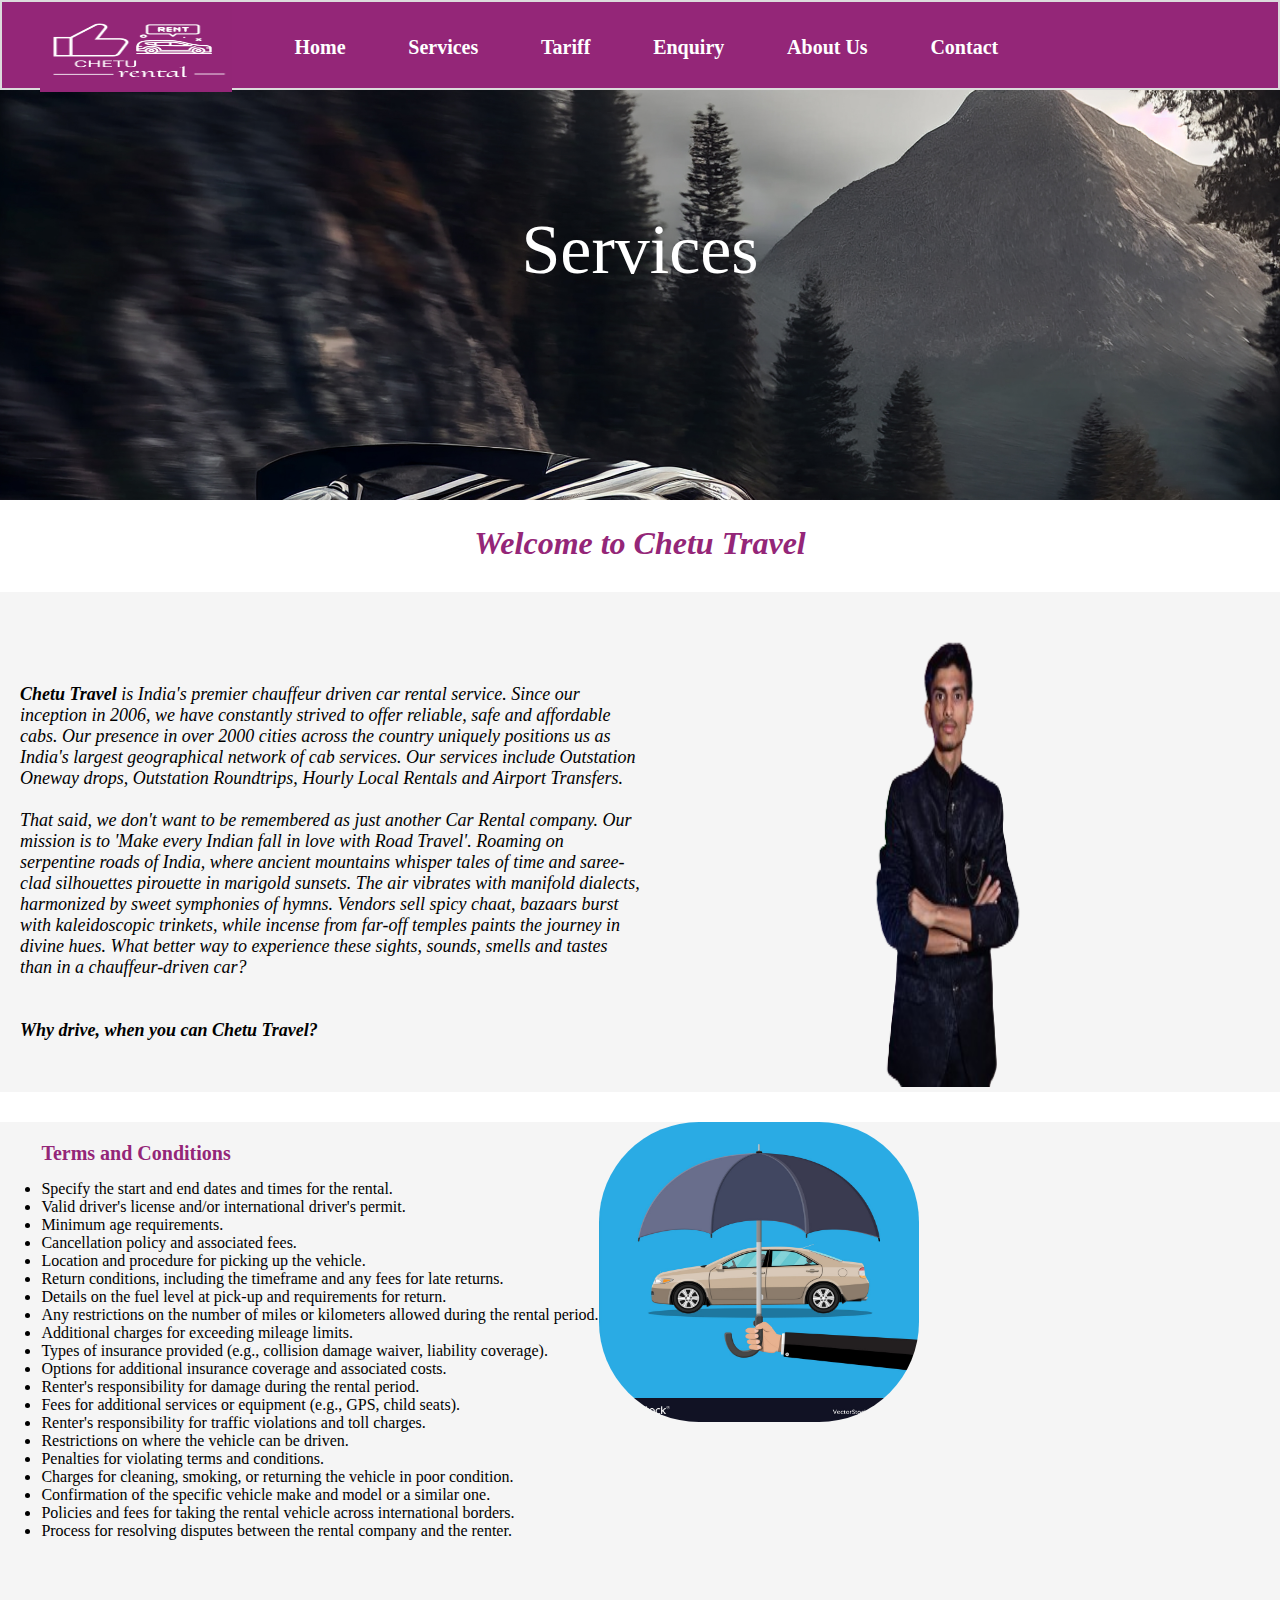
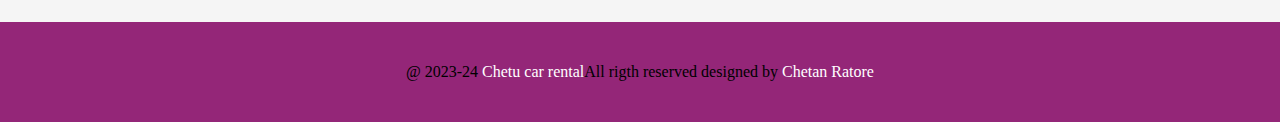
<file: about.html>
<!DOCTYPE html>
<html lang="en">
<head>
    <meta charset="UTF-8">
    <meta name="viewport" content="width=device-width, initial-scale=1.0">
    <title>Document</title>
    <link rel="stylesheet" href="about.css">
</head>
<body>
    <div id="head_div">
        <img id="main_logo" src="Images/main_logo.jpg" alt="mainlogo">
        <navbar id="navbar_div"> 
          
            <ul id="navbar">
                <li><a href="index.html">Home</a></li>
                <li><a href="services.html">Services</a></li>
                <li><a href="tariffs.html">Tariff</a></li>
                <li><a href="enquiry.html">Enquiry</a></li>
                <li><a href="about.html">About Us</a></li>
                <li><a href="contact.html">Contact</a></li>
            </ul>
           
        </navbar>
    </div> 
    <div id="main_div"><div id="main_heading">Services</div></div>
    <span id="about_heading"><h1>Welcome to Chetu Travel</h1></span>
    <div id="about_div"><div id="about_div_heading"><div><p><b>Chetu Travel</b> is India's premier chauffeur driven car rental service. Since our inception in 2006, we have constantly strived to offer reliable, safe and affordable cabs. Our presence in over 2000 cities across the country uniquely positions us as India's largest geographical network of cab services. Our services include Outstation Oneway drops, Outstation Roundtrips, Hourly Local Rentals and Airport Transfers.</p>
    <br><p>That said, we don't want to be remembered as just another Car Rental company. Our mission is to 'Make every Indian fall in love with Road Travel'. Roaming on serpentine roads of India, where ancient mountains whisper tales of time and saree-clad silhouettes pirouette in marigold sunsets. The air vibrates with manifold dialects, harmonized by sweet symphonies of hymns. Vendors sell spicy chaat, bazaars burst with kaleidoscopic trinkets, while incense from far-off temples paints the journey in divine hues. What better way to experience these sights, sounds, smells and tastes than in a chauffeur-driven car?</p>
    <br><br><b>Why drive, when you can Chetu Travel?</b>   
</div>
</div>
<div id="my_img"><img id="chetu" src="DSC_3373-removebg-preview.png" alt="hmm"></div>

</div>
<div id="terms">
    <div><h2 id="terms_heading">Terms and Conditions</h2>
    <ul>
        <li><P>Specify the start and end dates and times for the rental.</P></li>
        <li><P>Valid driver's license and/or international driver's permit.</P></li>
        <li><P>Minimum age requirements.</P></li>
        <li><p>Cancellation policy and associated fees.</p></li>
        <li><p>Location and procedure for picking up the vehicle.</p></li>
        <li><p>Return conditions, including the timeframe and any fees for late returns.</p></li>
        <li><p>Details on the fuel level at pick-up and requirements for return.</p></li>
        <li><p>Any restrictions on the number of miles or kilometers allowed during the rental period.</p></li>
        <li><p>Additional charges for exceeding mileage limits.</p></li>
        <li><p>Types of insurance provided (e.g., collision damage waiver, liability coverage).</p></li>
        <li><p>Options for additional insurance coverage and associated costs.</p></li>
        <li><p>Renter's responsibility for damage during the rental period.</p></li>
        <li><p>Fees for additional services or equipment (e.g., GPS, child seats).</p></li>
        <li><p>Renter's responsibility for traffic violations and toll charges.</p></li>
        <li><p>Restrictions on where the vehicle can be driven.</p></li>
        <li><p>Penalties for violating terms and conditions.</p></li>
        <li><p>Charges for cleaning, smoking, or returning the vehicle in poor condition.</p></li>
        <li><p>Confirmation of the specific vehicle make and model or a similar one.</p></li>
        <li><p>Policies and fees for taking the rental vehicle across international borders.</p></li>
        <li><p>Process for resolving disputes between the rental company and the renter.</p>
        </li>
    </ul></div>
    <div id="terms_img_box"><img id="term_img" src="Images/19812112.jpg" alt="tersm"></div>   
</div>
<footer id="foot"><div >@ 2023-24 <a href="">Chetu car rental</a>All rigth reserved designed by <a href="">Chetan Ratore</a></div></footer>
    </body>
    </html>
</file>
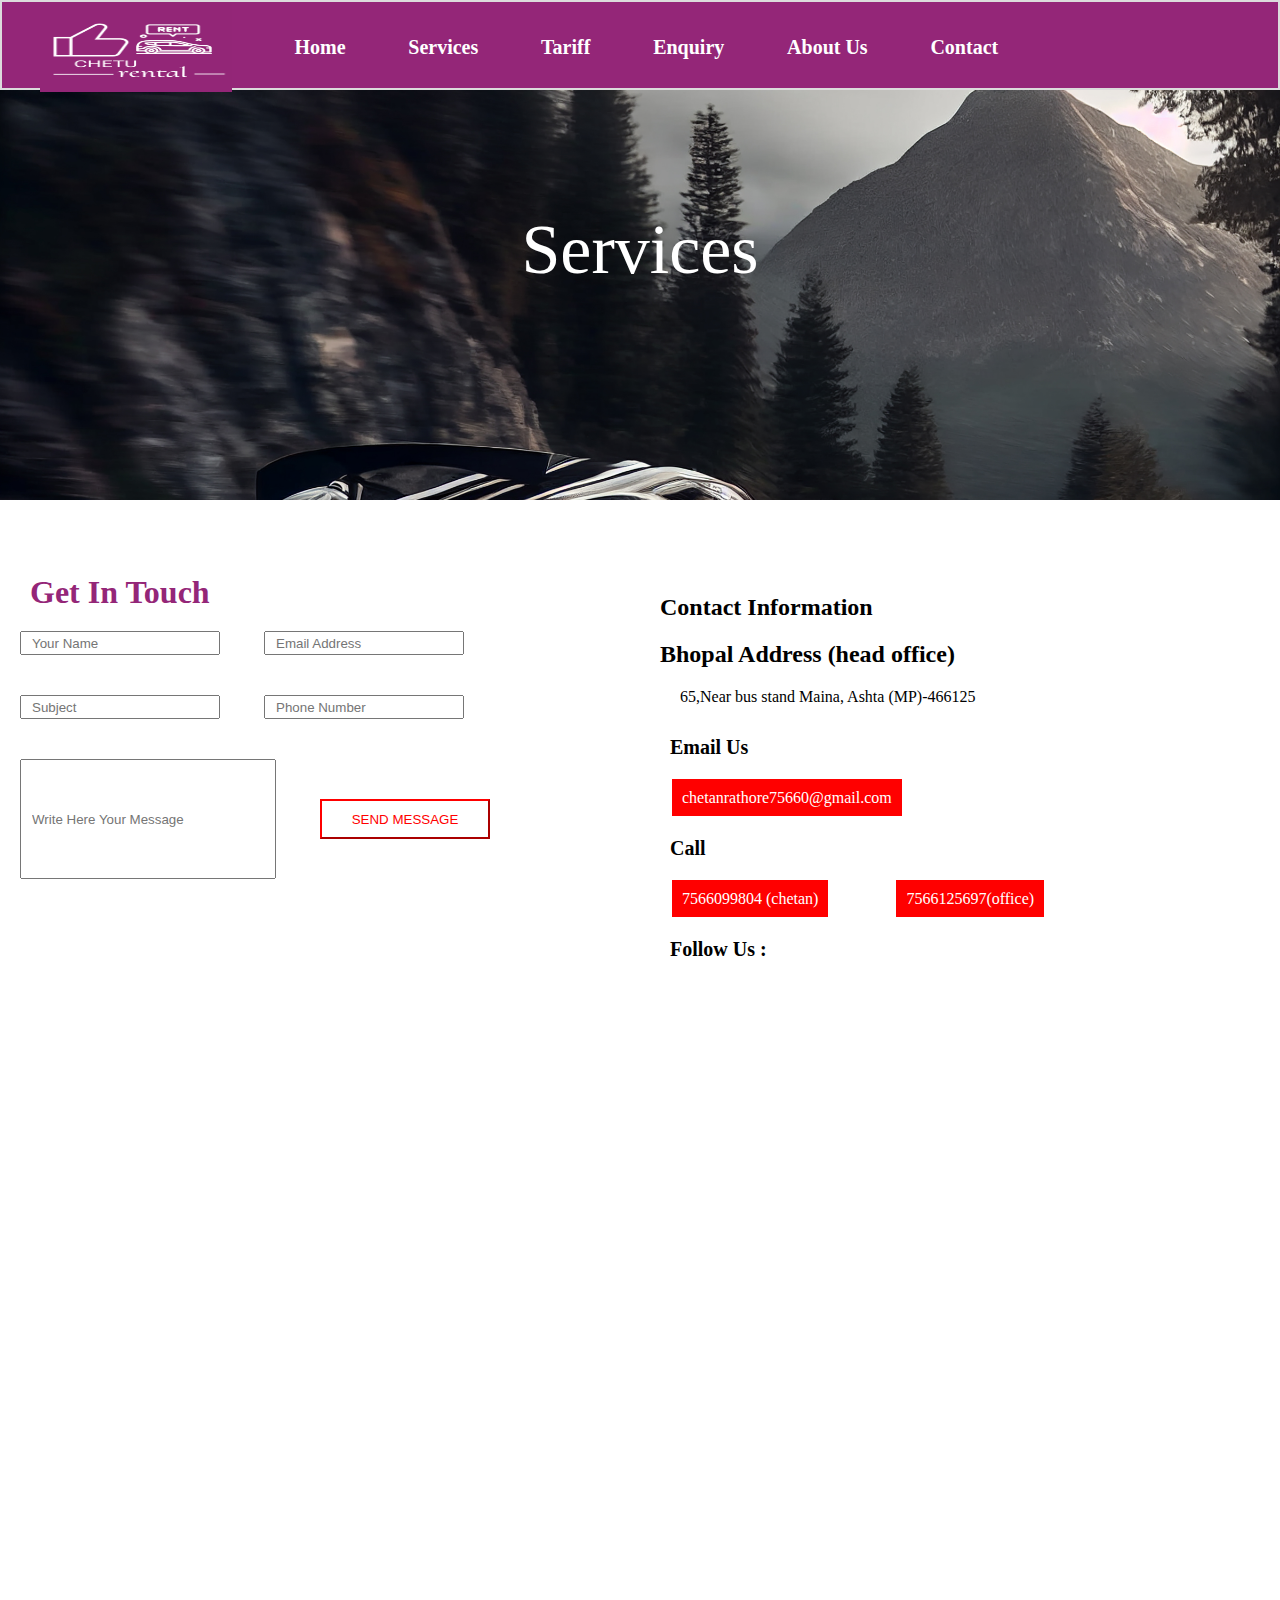
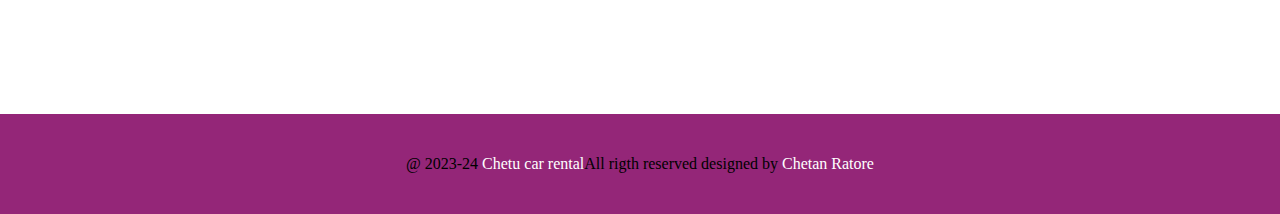
<file: contact.html>
<!DOCTYPE html>
<html lang="en">
<head>
    <meta charset="UTF-8">
    <meta name="viewport" content="width=device-width, initial-scale=1.0">
    <title>Document</title>
    <link rel="stylesheet" href="contact.css">
    <link rel="stylesheet" href="https://cdnjs.cloudflare.com/ajax/libs/font-awesome/6.5.1/css/all.min.css" integrity="sha512-DTOQO9RWCH3ppGqcWaEA1BIZOC6xxalwEsw9c2QQeAIftl+Vegovlnee1c9QX4TctnWMn13TZye+giMm8e2LwA==" crossorigin="anonymous" referrerpolicy="no-referrer" />
</head>
<body>
    <div id="head_div">
        <img id="main_logo" src="Images/main_logo.jpg" alt="mainlogo">
        <navbar id="navbar_div"> 
          
            <ul id="navbar">
                <li><a href="index.html">Home</a></li>
                <li><a href="services.html">Services</a></li>
                <li><a href="tariffs.html">Tariff</a></li>
                <li><a href="enquiry.html">Enquiry</a></li>
                <li><a href="about.html">About Us</a></li>
                <li><a href="contact.html">Contact</a></li>
            </ul>
           
        </navbar>
    </div> 
    <div id="main_div"><div id="main_heading">Services</div></div>
    <div id="cont">
        <div id="yha"><h1 id="ght">Get In Touch</h1>
        <input class="fir" type="text" placeholder="Your Name">
        <input class="fir" type="text" placeholder="Email Address">
        <input class="fir" type="text" placeholder="Subject">
        <input class="fir" type="text" placeholder="Phone Number">
        <input id="firo" type="text" placeholder="Write Here Your Message">
        <button id="bura" type="submit"><i id="icon"class="fa-solid fa-paper-plane"></i>SEND MESSAGE</button>
        </div>
        <div id="vha"><h3 class="aws">Contact Information</h3>
        <h4 class="aws">Bhopal Address (head office)</h4>
         <p><i id="hvr" class="fa-solid fa-location-dot"></i>65,Near bus stand Maina, Ashta (MP)-466125</p>
         <h4 class="fan">Email Us</h4>
         <a class="turn" href="">chetanrathore75660@gmail.com</a>
         <h4 class="fan">Call</h4>
         <a class="turn" href="">7566099804 (chetan)</a>
         <a class="turn" href="">7566125697(office)</a>
         <h4 class="fan">Follow Us :</h4>
         <i id="photo" class="fa-brands fa-square-facebook"></i>
         <i  id="photo" class="fa-brands fa-instagram"></i>
         <i id="photo" class="fa-brands fa-telegram"></i>
         <i id="photo" class="fa-brands fa-linkedin"></i>
    </div>
    </div>
    <iframe id="map"src="https://www.google.com/maps/embed?pb=!1m18!1m12!1m3!1d3667.229588432736!2d77.42037420000001!3d23.198302199999997!2m3!1f0!2f0!3f0!3m2!1i1024!2i768!4f13.1!3m3!1m2!1s0x397c430658cf642b%3A0x2e0466fa73733b53!2sC-316-A%2C%20Sector%20C%2C%20Shahpura%2C%20Bhopal%2C%20Madhya%20Pradesh%20462016!5e0!3m2!1sen!2sin!4v1706983684783!5m2!1sen!2sin" width="600" height="450" style="border:0;" allowfullscreen="" loading="lazy" referrerpolicy="no-referrer-when-downgrade"></iframe>
    <footer id="foot"><div >@ 2023-24 <a href="">Chetu car rental</a>All rigth reserved designed by <a href="">Chetan Ratore</a></div></footer>
</body>
</html>
</file>
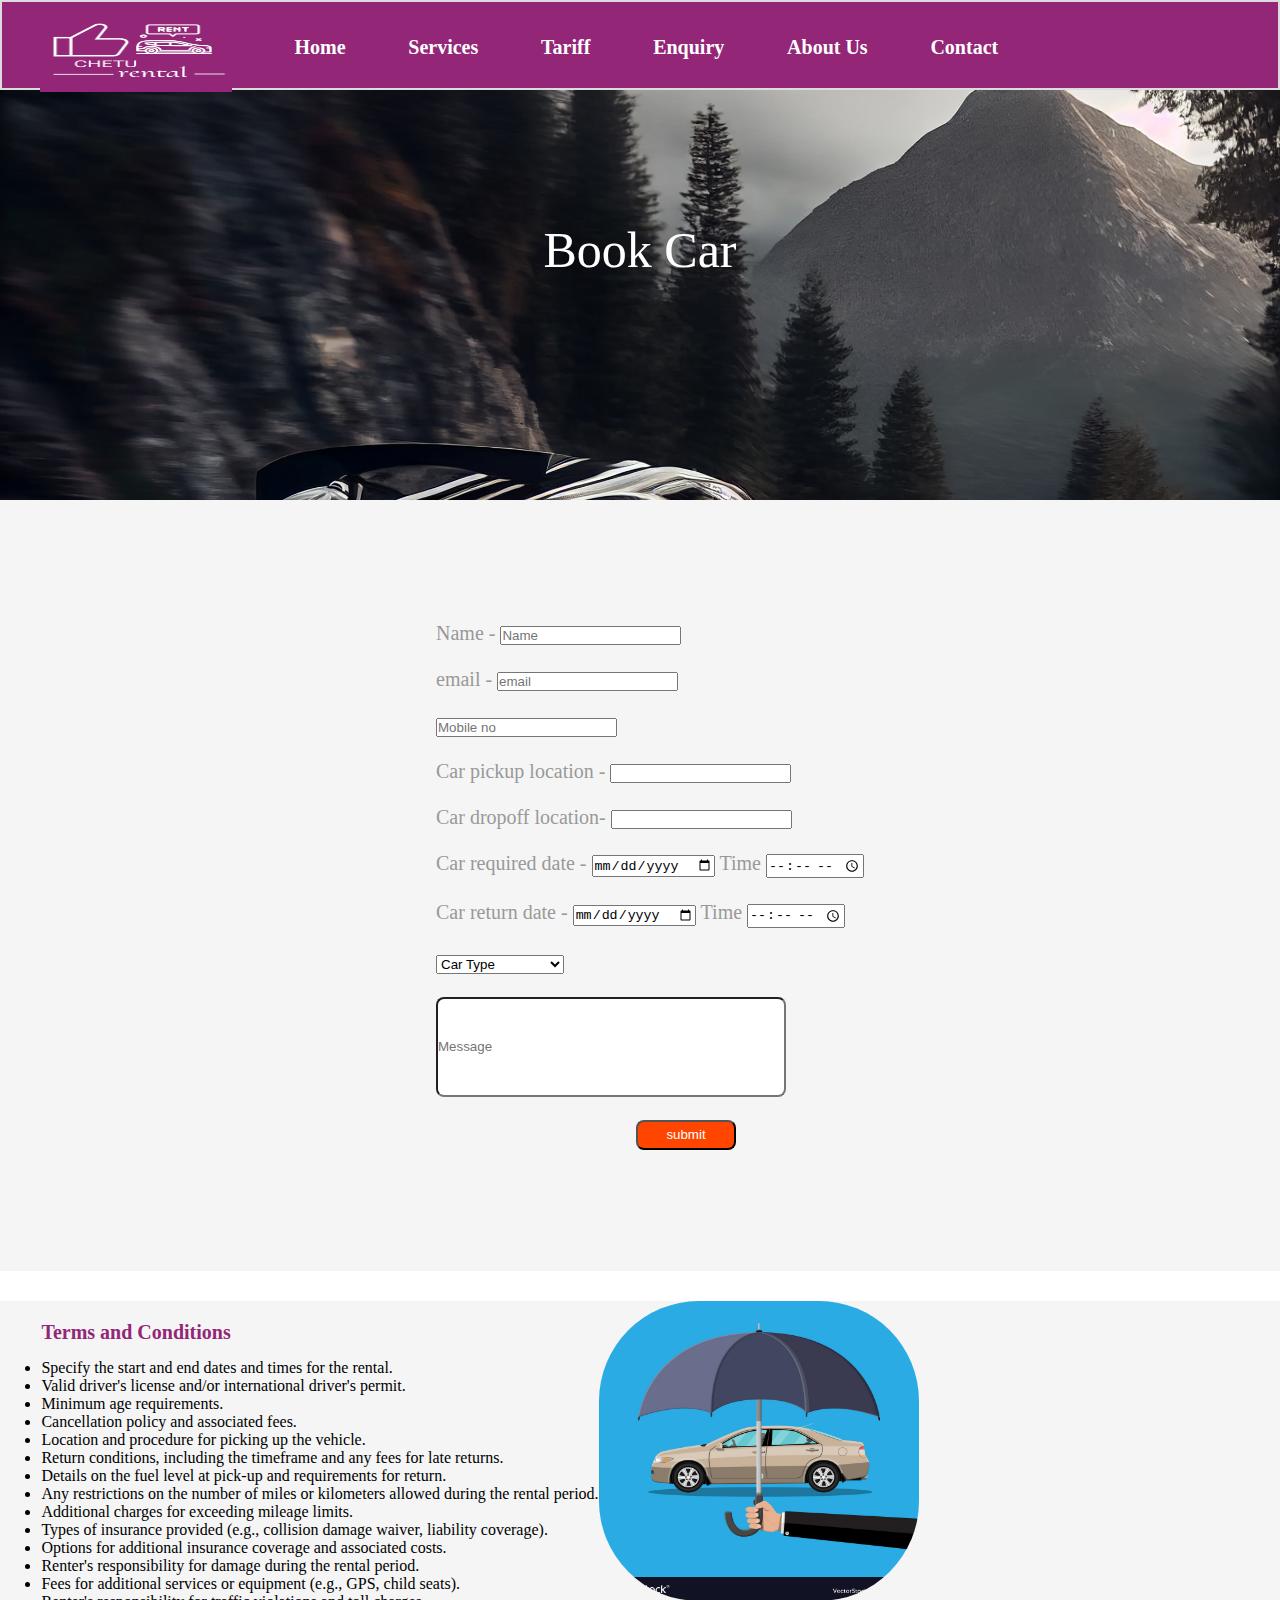
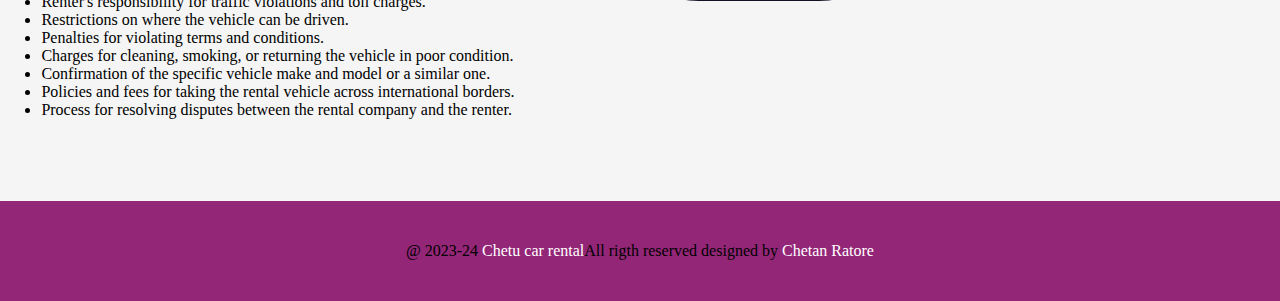
<file: enquiry.html>
<!DOCTYPE html>
<html lang="en">
<head>
    <meta charset="UTF-8">
    <meta name="viewport" content="width=device-width, initial-scale=1.0">
    <title>Document</title>
    <link rel="stylesheet" href="enquiry.css">
    <!-- <link rel="stylesheet" href="btn.js"> -->
</head>
<body>
    <div id="head_div">
        <img id="main_logo" src="Images/main_logo.jpg" alt="mainlogo">
        <navbar id="navbar_div"> 
          
            <ul id="navbar">
                <li><a href="index.html">Home</a></li>
                <li><a href="services.html">Services</a></li>
                <li><a href="tariffs.html">Tariff</a></li>
                <li><a href="enquiry.html">Enquiry</a></li>
                <li><a href="about.html">About Us</a></li>
                <li><a href="contact.html">Contact</a></li>
            </ul>
           
        </navbar>
    </div> 
    <div id="main_div"><div id="main_heading">Book Car</div></div>


    <div id="entry">
        <div>
       <form onsubmit="demofun()">
        <label >Name -  </label>
        <input name="input_data" id="input_data" type="text" placeholder="Name"><br><br>
        <label >email - </label>
        <input type="email" id="tum" placeholder="email"><br><br>
        <!-- <label >Phone no- </label> -->
        <input type="text" id="phn" placeholder="Mobile no"><br><br>




        <label for="">Car pickup location -</label>
        <input type="text" id="loc"><br><br>
        <label for="">Car dropoff location-</label>
        <input type="text" id="loca"><br><br>
       
        <label for="date">Car required date -</label>
        <input type="date" id="date">
        <label for="">Time</label>
        <input type="time" id="time"><br><br>
        <label for="">Car return date -</label>
        <input type="date" id="tm">
        <label for="">Time</label>
        <input type="time" id="da">
        <br><br>

            <select  name="Car Type" id="che">
            <option >Car Type</option>
            <option >Baleno automatic</option>
            <option >Baleno</option>
            <option >Venue 2022</option>
            <option >New Brezza 2023</option>
            <option >Thar 2022</option>
            <option >i10 Nios Auto</option>
            <option >Creta</option>
            <option >jeep</option>
            <option >Innova crysta</option>
            <option >Ertiga</option>
            <option >Swift Dzire</option>
            <option >Honda Amaze</option>
            <option >Swift</option>
            <option >i20 Elite</option>
            <option >Maruti lgnis</option>
            <option >i10 Grand</option>
            <option >Swift Auto</option>
            <option >Wagon R</option>
                </select>
            <br><br>
            <!-- <label for="date">Car required date -</label>
            <input type="date" id="date">
            <label for="">Time</label>
            <input type="time" id="time"><br><br>
            <label for="">Car return date -</label>
            <input type="date" id="tm">
            <label for="">Time</label>
            <input type="time" id="da">
            <br><br> -->
           
            <!-- <label for="">Car pickup location -</label>
            <input type="text" id="loc"><br><br>
            <label for="">Car dropoff location-</label>
            <input type="text" id="loca"><br><br> -->

            <input id="msg" type="text" placeholder="Message" ><br><br>
            <button id="sbt" onclick="demofun()">submit</button>

    </form>
    </div>
</div>
<script type="text/javascript">
    function demofun(){
                var name=document.getElementById('input_data').value;
                var eml=document.getElementById('tum').value;
                var mo=document.getElementById('phn').value;
                var khola=document.getElementById('loc').value;
                var khol=document.getElementById('loca').value;
                var chet=document.getElementById('che').value;
                var mor=document.getElementById('date').value;
                var tar=document.getElementById('time').value;
                var tari=document.getElementById('tm').value;
                var tem=document.getElementById('da').value;
                // var khola=document.getElementById('loc').value;
                // var khol=document.getElementById('loca').value;
                var mar=document.getElementById('msg').value;

                document.writeln("UserName =" +name);
                document.writeln("EmailId =" +eml);
                document.writeln("PhoneNo =" +mo);
                document.writeln("PhoneNo =" +khola);
                document.writeln("PhoneNo =" +khol);
                document.writeln("PhoneNo =" +che);
                document.writeln("PhoneNo =" +mor);
                document.writeln("PhoneNo =" +tar);
                document.writeln("PhoneNo =" +tari);
                document.writeln("PhoneNo =" +tem);
                // document.writeln("PhoneNo =" +khola);
                // document.writeln("PhoneNo =" +khol);
                document.writeln("PhoneNo =" +mar);
}
</script>

<div id="terms">
    <div><h2 id="terms_heading">Terms and Conditions</h2>
    <ul>
        <li><P>Specify the start and end dates and times for the rental.</P></li>
        <li><P>Valid driver's license and/or international driver's permit.</P></li>
        <li><P>Minimum age requirements.</P></li>
        <li><p>Cancellation policy and associated fees.</p></li>
        <li><p>Location and procedure for picking up the vehicle.</p></li>
        <li><p>Return conditions, including the timeframe and any fees for late returns.</p></li>
        <li><p>Details on the fuel level at pick-up and requirements for return.</p></li>
        <li><p>Any restrictions on the number of miles or kilometers allowed during the rental period.</p></li>
        <li><p>Additional charges for exceeding mileage limits.</p></li>
        <li><p>Types of insurance provided (e.g., collision damage waiver, liability coverage).</p></li>
        <li><p>Options for additional insurance coverage and associated costs.</p></li>
        <li><p>Renter's responsibility for damage during the rental period.</p></li>
        <li><p>Fees for additional services or equipment (e.g., GPS, child seats).</p></li>
        <li><p>Renter's responsibility for traffic violations and toll charges.</p></li>
        <li><p>Restrictions on where the vehicle can be driven.</p></li>
        <li><p>Penalties for violating terms and conditions.</p></li>
        <li><p>Charges for cleaning, smoking, or returning the vehicle in poor condition.</p></li>
        <li><p>Confirmation of the specific vehicle make and model or a similar one.</p></li>
        <li><p>Policies and fees for taking the rental vehicle across international borders.</p></li>
        <li><p>Process for resolving disputes between the rental company and the renter.</p>
        </li>
    </ul></div>
    <div id="terms_img_box"><img id="term_img" src="Images/19812112.jpg" alt="tersm"></div>   
</div>
<footer id="foot"><div >@ 2023-24 <a href="">Chetu car rental</a>All rigth reserved designed by <a href="">Chetan Ratore</a></div></footer>
</body>
</html>
</file>
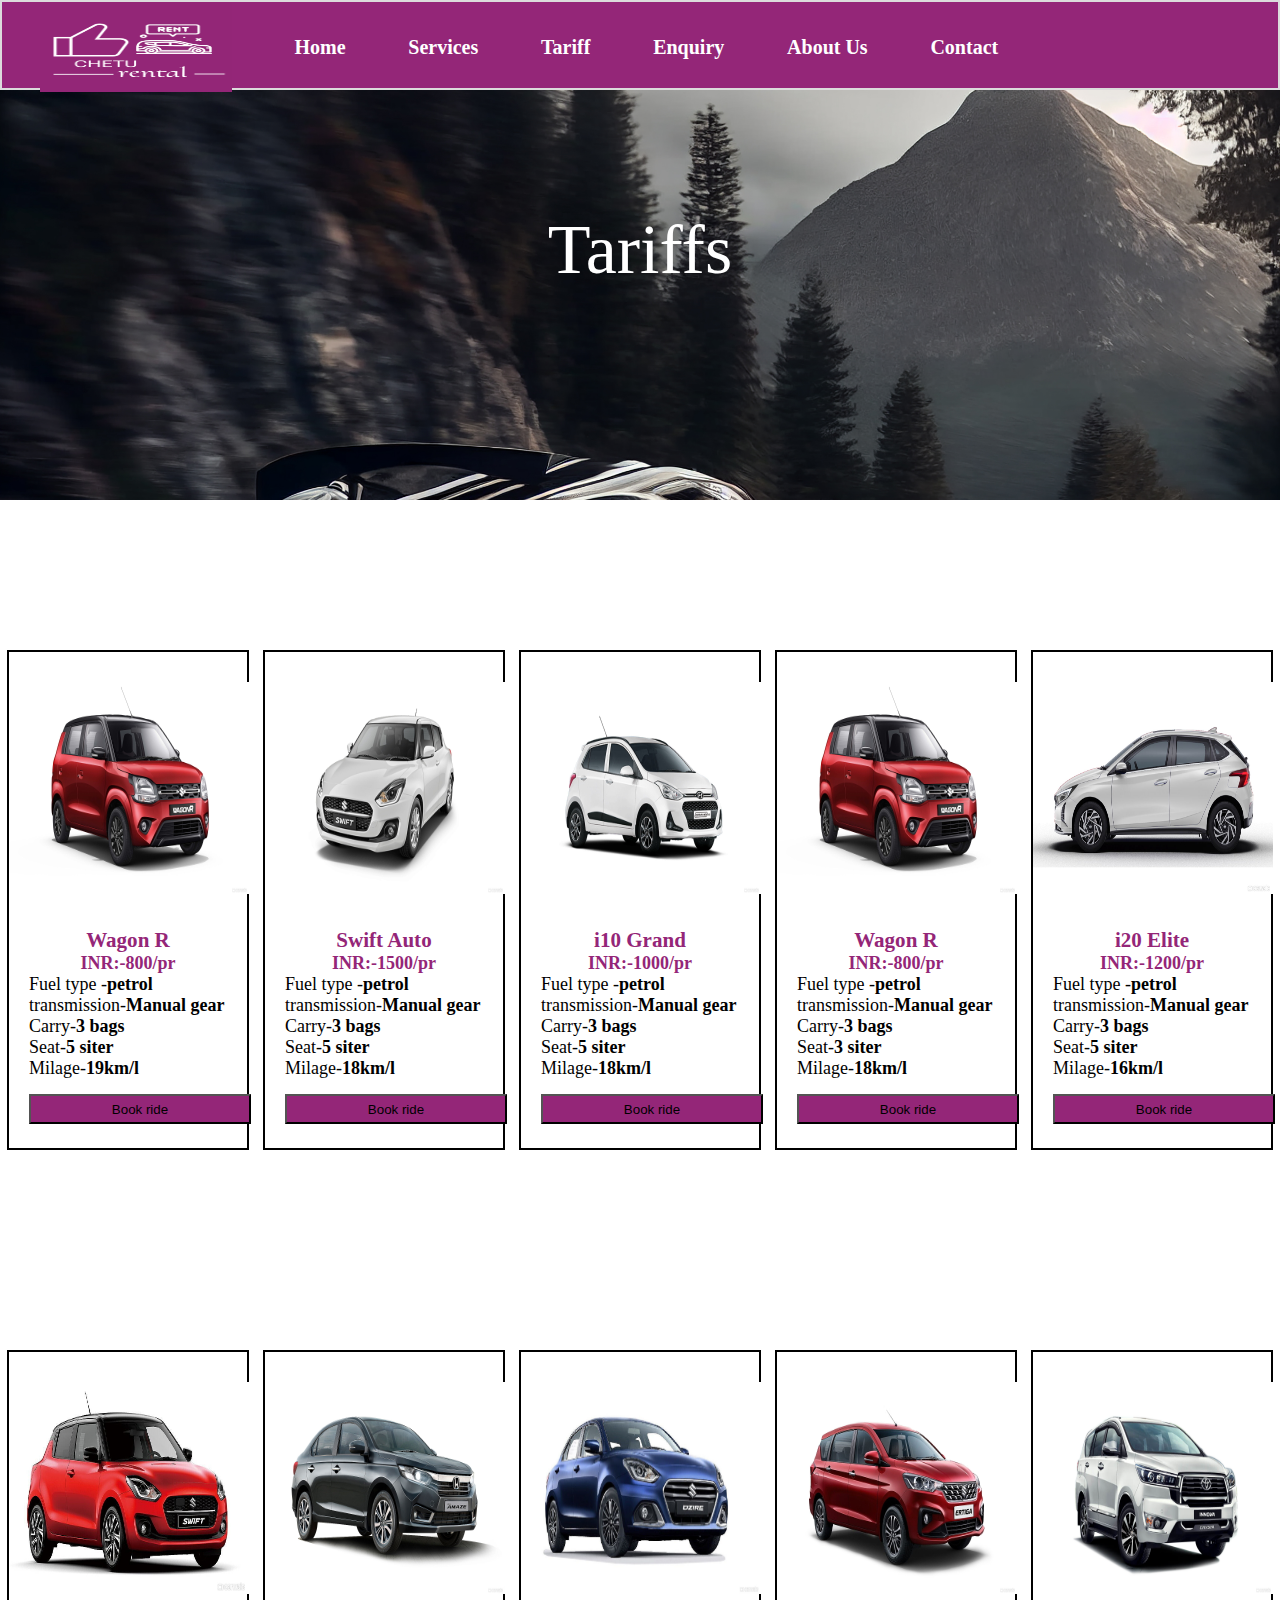
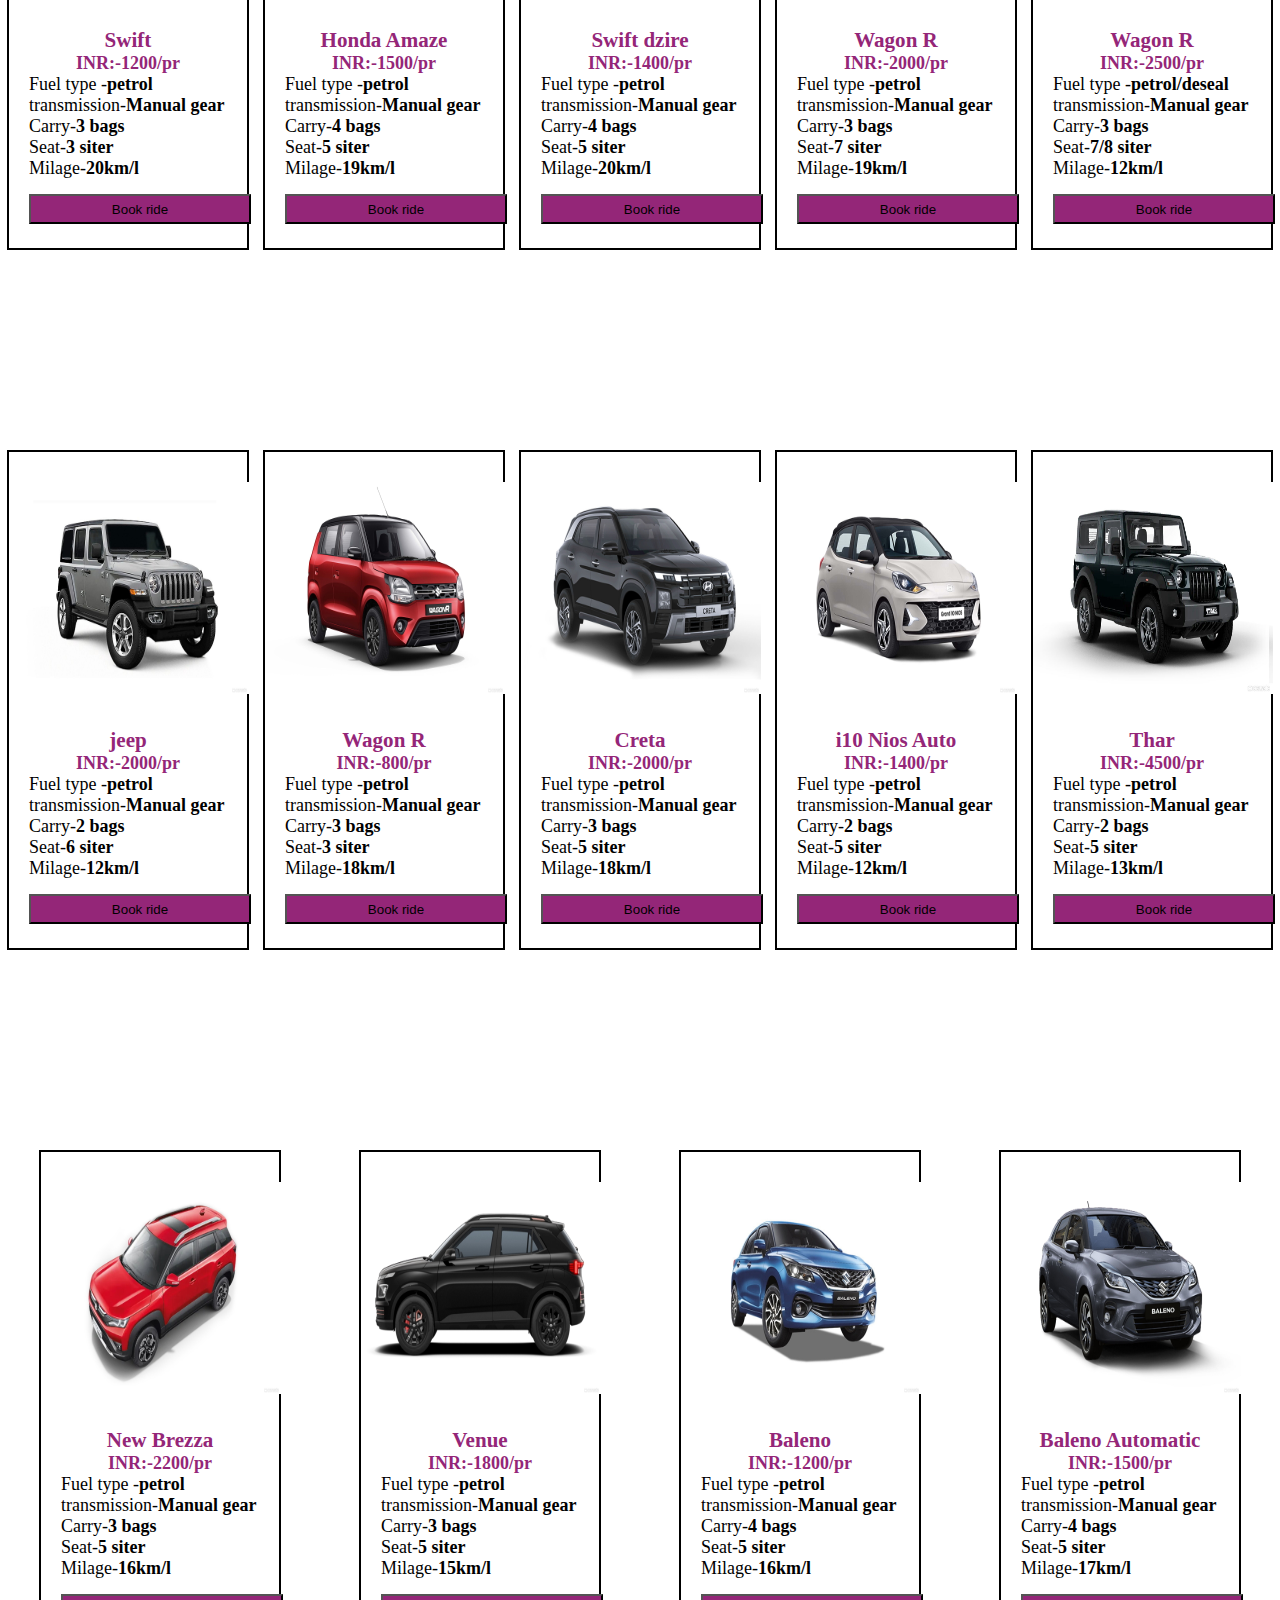
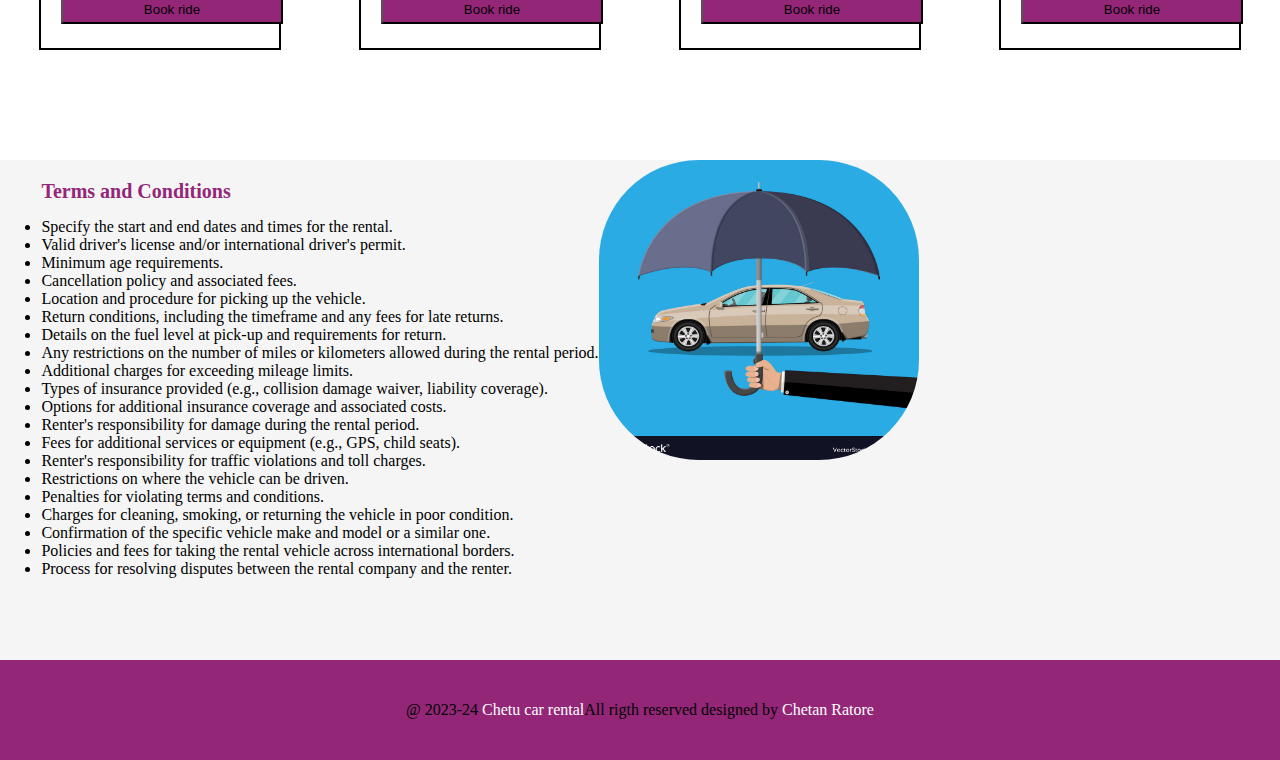
<file: tariffs.html>
<!DOCTYPE html>
<html lang="en">
<head>
    <meta charset="UTF-8">
    <meta name="viewport" content="width=device-width, initial-scale=1.0">
    <title>Document</title>
    <link rel="stylesheet" href="tariff.css">
</head>
<body>
    <div id="head_div">
        <img id="main_logo" src="Images/main_logo.jpg" alt="mainlogo">
        <navbar id="navbar_div"> 
          
            <ul id="navbar">
                <li><a href="index.html">Home</a></li>
                <li><a href="services.html">Services</a></li>
                <li><a href="tariffs.html">Tariff</a></li>
                <li><a href="enquiry.html">Enquiry</a></li>
                <li><a href="about.html">About Us</a></li>
                <li><a href="contact.html">Contact</a></li>
            </ul>
           
        </navbar>
    </div> 
    <div id="main_div"><div id="main_heading">Tariffs</div></div>
    <div id="tariff_box">
          <div class="tariff_boxes"> <img class="tariff_box_img" src="Images/wagonrwagonrrightfrontthreequarter.jpeg" alt="Wagon R">
            <div class="inner"><h3 class="tariff_box_car_name">Wagon R</h3>
            <h4 class="inr"> INR:-800/pr</h4>
            <p>Fuel type -<b>petrol </b></p>
            <p>transmission-<b>Manual gear</b></p>
            <p>Carry-<b>3 bags</b></p>
            <p>Seat-<b>5 siter</b></p>
            <p>Milage-<b>19km/l</b></p>
            <a href="enquiry.html"><button class="tariff_box_btn" type="submit">Book ride</button></a>
        </div>
        </div>
        <div class="tariff_boxes"> <img class="tariff_box_img" src="Images/swiftpearlarcticwhite.jpeg" alt="Wagon R">
            <div class="inner"><h3 class="tariff_box_car_name">Swift Auto</h3>
            <h4 class="inr"> INR:-1500/pr</h4>
            <p>Fuel type -<b>petrol </b></p>
            <p>transmission-<b>Manual gear</b></p>
            <p>Carry-<b>3 bags</b></p>
            <p>Seat-<b>5 siter</b></p>
            <p>Milage-<b>18km/l</b></p>
            <a href="enquiry.html"><button class="tariff_box_btn" type="submit">Book ride</button></a>
        </div>
        </div>
        <div class="tariff_boxes"> <img class="tariff_box_img" src="Images/grandi10polarwhite.jpeg" alt="Wagon R">
            <div class="inner"><h3 class="tariff_box_car_name" >i10 Grand</h3>
            <h4 class="inr"> INR:-1000/pr</h4>
            <p>Fuel type -<b>petrol </b></p>
            <p>transmission-<b>Manual gear</b></p>
            <p>Carry-<b>3 bags</b></p>
            <p>Seat-<b>5 siter</b></p>
            <p>Milage-<b>18km/l</b></p>
            <a href="enquiry.html"><button class="tariff_box_btn" type="submit">Book ride</button></a>
        </div>
        </div>
        <div class="tariff_boxes"> <img class="tariff_box_img" src="Images/wagonrwagonrrightfrontthreequarter.jpeg" alt="Wagon R">
            <div class="inner"><h3 class="tariff_box_car_name">Wagon R</h3>
            <h4 class="inr"> INR:-800/pr</h4>
            <p>Fuel type -<b>petrol </b></p>
            <p>transmission-<b>Manual gear</b></p>
            <p>Carry-<b>3 bags</b></p>
            <p>Seat-<b>3 siter</b></p>
            <p>Milage-<b>18km/l</b></p>
            <a href="enquiry.html"><button class="tariff_box_btn" type="submit">Book ride</button></a>
        </div>
        </div>
        <div class="tariff_boxes"> <img class="tariff_box_img" src="Images/i20atlaswhite.jpeg" alt="Wagon R">
            <div class="inner"><h3 class="tariff_box_car_name">i20 Elite</h3>
            <h4 class="inr"> INR:-1200/pr</h4>
            <p>Fuel type -<b>petrol </b></p>
            <p>transmission-<b>Manual gear</b></p>
            <p>Carry-<b>3 bags</b></p>
            <p>Seat-<b>5 siter</b></p>
            <p>Milage-<b>16km/l</b></p>
            <a href="enquiry.html"><button class="tariff_box_btn" type="submit">Book ride</button></a>
        </div>
        </div>
        <div class="tariff_boxes"> <img class="tariff_box_img" src="Images/swiftswiftrightfrontthreequarter.jpeg" alt="Wagon R">
            <div class="inner"><h3 class="tariff_box_car_name">Swift</h3>
            <h4 class="inr"> INR:-1200/pr</h4>
            <p>Fuel type -<b>petrol </b></p>
            <p>transmission-<b>Manual gear</b></p>
            <p>Carry-<b>3 bags</b></p>
            <p>Seat-<b>3 siter</b></p>
            <p>Milage-<b>20km/l</b></p>
            <a href="enquiry.html"><button class="tariff_box_btn" type="submit">Book ride</button></a>
        </div>
        </div>
        <div class="tariff_boxes"> <img class="tariff_box_img" src="Images/amazeamazerightfrontthreequarter.jpeg" alt="Wagon R">
            <div class="inner"><h3 class="tariff_box_car_name">Honda Amaze</h3>
            <h4 class="inr"> INR:-1500/pr</h4>
            <p>Fuel type -<b>petrol </b></p>
            <p>transmission-<b>Manual gear</b></p>
            <p>Carry-<b>4 bags</b></p>
            <p>Seat-<b>5 siter</b></p>
            <p>Milage-<b>19km/l</b></p>
            <a href="enquiry.html"><button class="tariff_box_btn" type="submit">Book ride</button></a>
        </div>
        </div>
        <div class="tariff_boxes"> <img class="tariff_box_img" src="Images/dziredzirerightfrontthreequarter.jpeg" alt="Wagon R">
            <div class="inner"><h3 class="tariff_box_car_name">Swift dzire</h3>
            <h4 class="inr"> INR:-1400/pr</h4>
            <p>Fuel type -<b>petrol </b></p>
            <p>transmission-<b>Manual gear</b></p>
            <p>Carry-<b>4 bags</b></p>
            <p>Seat-<b>5 siter</b></p>
            <p>Milage-<b>20km/l</b></p>
            <a href="enquiry.html"><button class="tariff_box_btn" type="submit">Book ride</button></a>
        </div>
        </div>
        <div class="tariff_boxes"> <img class="tariff_box_img" src="Images/ertigaertigarightfrontthreequarter.jpeg" alt="Wagon R">
            <div class="inner"><h3 class="tariff_box_car_name">Wagon R</h3>
            <h4 class="inr"> INR:-2000/pr</h4>
            <p>Fuel type -<b>petrol </b></p>
            <p>transmission-<b>Manual gear</b></p>
            <p>Carry-<b>3 bags</b></p>
            <p>Seat-<b>7 siter</b></p>
            <p>Milage-<b>19km/l</b></p>
            <a href="enquiry.html"><button class="tariff_box_btn" type="submit">Book ride</button></a>
        </div>
        </div>
        <div class="tariff_boxes"> <img class="tariff_box_img" src="Images/innovacrystainnovacrystarightfrontthreequarter.png" alt="Wagon R">
            <div class="inner"><h3 class="tariff_box_car_name">Wagon R</h3>
            <h4 class="inr"> INR:-2500/pr</h4>
            <p>Fuel type -<b>petrol/deseal </b></p>
            <p>transmission-<b>Manual gear</b></p>
            <p>Carry-<b>3 bags</b></p>
            <p>Seat-<b>7/8 siter</b></p>
            <p>Milage-<b>12km/l</b></p>
            <a href="enquiry.html"><button class="tariff_box_btn" type="submit">Book ride</button></a>
        </div>
        </div>
        <div class="tariff_boxes"> <img class="tariff_box_img" src="Images/wranglerwranglerrightfrontthreequarter.jpeg" alt="Wagon R">
            <div class="inner"><h3 class="tariff_box_car_name">jeep</h3>
            <h4 class="inr"> INR:-2000/pr</h4>
            <p>Fuel type -<b>petrol </b></p>
            <p>transmission-<b>Manual gear</b></p>
            <p>Carry-<b>2 bags</b></p>
            <p>Seat-<b>6 siter</b></p>
            <p>Milage-<b>12km/l</b></p>
            <a href="enquiry.html"><button class="tariff_box_btn" type="submit">Book ride</button></a>
        </div>
        </div>
        <div class="tariff_boxes"> <img class="tariff_box_img" src="Images/wagonrwagonrrightfrontthreequarter.jpeg" alt="Wagon R">
            <div class="inner"><h3 class="tariff_box_car_name">Wagon R</h3>
            <h4 class="inr"> INR:-800/pr</h4>
            <p>Fuel type -<b>petrol </b></p>
            <p>transmission-<b>Manual gear</b></p>
            <p>Carry-<b>3 bags</b></p>
            <p>Seat-<b>3 siter</b></p>
            <p>Milage-<b>18km/l</b></p>
            <a href="enquiry.html"><button class="tariff_box_btn" type="submit">Book ride</button></a>
        </div>
        </div>
        <div class="tariff_boxes"> <img class="tariff_box_img" src="Images/cretacretarightfrontthreequarter.jpeg" alt="Wagon R">
            <div class="inner"><h3 class="tariff_box_car_name">Creta</h3>
            <h4 class="inr"> INR:-2000/pr</h4>
            <p>Fuel type -<b>petrol </b></p>
            <p>transmission-<b>Manual gear</b></p>
            <p>Carry-<b>3 bags</b></p>
            <p>Seat-<b>5 siter</b></p>
            <p>Milage-<b>18km/l</b></p>
            <a href="enquiry.html"><button class="tariff_box_btn" type="submit">Book ride</button></a>
        </div>
        </div>
        <div class="tariff_boxes"> <img class="tariff_box_img" src="Images/grandi10niospolarwhite.jpeg" alt="Wagon R">
            <div class="inner"><h3 class="tariff_box_car_name">i10 Nios Auto</h3>
            <h4 class="inr"> INR:-1400/pr</h4>
            <p>Fuel type -<b>petrol </b></p>
            <p>transmission-<b>Manual gear</b></p>
            <p>Carry-<b>2 bags</b></p>
            <p>Seat-<b>5 siter</b></p>
            <p>Milage-<b>12km/l</b></p>
            <a href="enquiry.html"><button class="tariff_box_btn" type="submit">Book ride</button></a>
        </div>
        </div>
        <div class="tariff_boxes"> <img class="tariff_box_img" src="Images/tharaquamarine.jpeg" alt="Wagon R">
            <div class="inner"><h3 class="tariff_box_car_name">Thar</h3>
            <h4 class="inr"> INR:-4500/pr</h4>
            <p>Fuel type -<b>petrol </b></p>
            <p>transmission-<b>Manual gear</b></p>
            <p>Carry-<b>2 bags</b></p>
            <p>Seat-<b>5 siter</b></p>
            <p>Milage-<b>13km/l</b></p>
            <a href="enquiry.html"><button class="tariff_box_btn" type="submit">Book ride</button></a>
        </div>
        </div>
        <div class="tariff_boxes"> <img class="tariff_box_img" src="Images/brezzasizzlingred.jpeg" alt="Wagon R">
            <div class="inner"><h3 class="tariff_box_car_name">New Brezza</h3>
            <h4 class="inr"> INR:-2200/pr</h4>
            <p>Fuel type -<b>petrol </b></p>
            <p>transmission-<b>Manual gear</b></p>
            <p>Carry-<b>3 bags</b></p>
            <p>Seat-<b>5 siter</b></p>
            <p>Milage-<b>16km/l</b></p>
            <a href="enquiry.html"><button class="tariff_box_btn" type="submit">Book ride</button></a>
        </div>
        </div>
    
        <div class="tariff_boxes"> <img class="tariff_box_img" src="Images/venueabyssblack.jpeg" alt="Wagon R">
            <div class="inner"><h3 class="tariff_box_car_name">Venue</h3>
            <h4 class="inr"> INR:-1800/pr</h4>
            <p>Fuel type -<b>petrol </b></p>
            <p>transmission-<b>Manual gear</b></p>
            <p>Carry-<b>3 bags</b></p>
            <p>Seat-<b>5 siter</b></p>
            <p>Milage-<b>15km/l</b></p>
            <a href="enquiry.html"><button class="tariff_box_btn" type="submit">Book ride</button></a>
        </div>
        </div>
        <div class="tariff_boxes"> <img class="tariff_box_img" src="Images/balenobalenorightfrontthreequarter.jpeg" alt="Wagon R">
            <div class="inner"><h3 class="tariff_box_car_name">Baleno</h3>
            <h4 class="inr"> INR:-1200/pr</h4>
            <p>Fuel type -<b>petrol </b></p>
            <p>transmission-<b>Manual gear</b></p>
            <p>Carry-<b>4 bags</b></p>
            <p>Seat-<b>5 siter</b></p>
            <p>Milage-<b>16km/l</b></p>
            <a href="enquiry.html"><button class="tariff_box_btn" type="submit">Book ride</button></a>
        </div>
        </div>
        <div class="tariff_boxes"> <img class="tariff_box_img" src="Images/baleno[20192022]metallicmagmagrey.jpeg" alt="Wagon R">
            <div class="inner"><h3 class="tariff_box_car_name">Baleno Automatic </h3>
            <h4 class="inr"> INR:-1500/pr</h4>
            <p>Fuel type -<b>petrol </b></p>
            <p>transmission-<b>Manual gear</b></p>
            <p>Carry-<b>4 bags</b></p>
            <p>Seat-<b>5 siter</b></p>
            <p>Milage-<b>17km/l</b></p>
            <a href="enquiry.html"><button class="tariff_box_btn" type="submit">Book ride</button></a>
        </div>
        </div>
    </div>

    <div id="terms">
        <div><h2 id="terms_heading">Terms and Conditions</h2>
        <ul>
            <li><P>Specify the start and end dates and times for the rental.</P></li>
            <li><P>Valid driver's license and/or international driver's permit.</P></li>
            <li><P>Minimum age requirements.</P></li>
            <li><p>Cancellation policy and associated fees.</p></li>
            <li><p>Location and procedure for picking up the vehicle.</p></li>
            <li><p>Return conditions, including the timeframe and any fees for late returns.</p></li>
            <li><p>Details on the fuel level at pick-up and requirements for return.</p></li>
            <li><p>Any restrictions on the number of miles or kilometers allowed during the rental period.</p></li>
            <li><p>Additional charges for exceeding mileage limits.</p></li>
            <li><p>Types of insurance provided (e.g., collision damage waiver, liability coverage).</p></li>
            <li><p>Options for additional insurance coverage and associated costs.</p></li>
            <li><p>Renter's responsibility for damage during the rental period.</p></li>
            <li><p>Fees for additional services or equipment (e.g., GPS, child seats).</p></li>
            <li><p>Renter's responsibility for traffic violations and toll charges.</p></li>
            <li><p>Restrictions on where the vehicle can be driven.</p></li>
            <li><p>Penalties for violating terms and conditions.</p></li>
            <li><p>Charges for cleaning, smoking, or returning the vehicle in poor condition.</p></li>
            <li><p>Confirmation of the specific vehicle make and model or a similar one.</p></li>
            <li><p>Policies and fees for taking the rental vehicle across international borders.</p></li>
            <li><p>Process for resolving disputes between the rental company and the renter.</p>
            </li>
        </ul></div>
        <div id="terms_img_box"><img id="term_img" src="Images/19812112.jpg" alt="tersm"></div>   
    </div>
    <footer id="foot"><div >@ 2023-24 <a href="">Chetu car rental</a>All rigth reserved designed by <a href="">Chetan Ratore</a></div></footer>
</body>
</html>
</file>
<file: about.css>
*{
    margin: 0px;
    padding: 0px;
    box-sizing: border-box;
    
   
} 
/* ----------------HEADER------------- */
#head_div{
    width: 100%;
    height: 90px;
     display: flex; 
    border: 2px solid transparent; 
    background-color: #942678;
    position: fixed;
}
#main_logo{
    display: flex; 
    justify-content: center;
    align-items: center;
    height: 90px;
    width:15% ;
    margin-left:3% ;
}

#navbar_div{
    height:90px;
    width: 65%;
    display: flex;
    background-color:transparent;
}
#navbar{
    height:90px;
    width:100%;
   display: flex;
   align-items: center;
   justify-content: space-evenly; 
   list-style-type: none;
   font-size: 20px;
   font-weight: bold;
} 
#head_div:hover{
    border:2px solid gainsboro ;  
}
a:hover{
    color:orangered;
    text-decoration: underline;
}
a{
    color:#ffffff;
    text-decoration: none;
}


/* --------------MAIN BOX------------- */
#main_div{
    height: 500px;
    width: 100%;
    background-image: url("Images/sports-car-driving-asphalt-road-night-generative-ai.jpg");
   background-size: cover;
    display: flex;
    justify-content: center;
    align-items: center;
   
}
#main_heading{
    height: 30px;
    width: 100px;
    display: flex;
    justify-content: center;
    align-items: center;
    color: #ffffff;
    font-size: 70px;
   }

   /* ----------------ABOUT US------------------- */
#about_heading{
    display: flex;
    justify-content: center;
    color: #942678;
    margin-top: 25px;
    font-style: oblique;
}
#about_div{
    font-size: large;
    font-style: oblique;
    padding: 20px;
    margin-top: 30px;
    height: 500px;
    width: 100%;
    background-color: #f5f5f5;
    display: flex;
    
}
#about_div_heading{
    height: 500px;
    width: 50%;
    /* background-color: red; */
    color: black;
    display: flex;
    justify-content: center;
    align-items: center;
}
#my_img{
    height: 450px;
    width: 50%;
    display: flex;
    justify-content: center;
    align-items: center;

}
#chetu{
    height: 500px;
    width: 450px;
}
/* --------------TERMS & CONDITION BOX-------------- */
#terms{
    margin-top: 30px;
    height: 500px;
    width:100%;
    background-color: #f5f5f5;
    display: flex;
    justify-content: center;
   }
#terms_heading{
    margin-top: 20px;
    margin-bottom: 15px;
    color: #942678;
    font-size: 20px;
}
#terms_img_box{
    width: 50%;
    height: 300px;
    
}
#term_img{
    width: 50%;
    height: 300px;
    border-radius: 100px;
    

}
/* -----------------FOOTER------------- */
#foot{
    background-color: #942678;
    height: 100px;
    width: 100%;
    display: flex;
    justify-content: center;
    align-items: center;
    color: black;
}
</file>
<file: contact.css>
*{
    margin: 0px;
    padding: 0px;
    box-sizing: border-box;
    
   
} 
/* ----------------HEADER------------- */
#head_div{
    width: 100%;
    height: 90px;
     display: flex; 
    border: 2px solid transparent; 
    background-color: #942678;
    position: fixed;
}
#main_logo{
    display: flex; 
    justify-content: center;
    align-items: center;
    height: 90px;
    width:15% ;
    margin-left:3% ;
}

#navbar_div{
    height:90px;
    width: 65%;
    display: flex;
    background-color:transparent;
}
#navbar{
    height:90px;
    width:100%;
   display: flex;
   align-items: center;
   justify-content: space-evenly; 
   list-style-type: none;
   font-size: 20px;
   font-weight: bold;
} 
#head_div:hover{
    border:2px solid gainsboro ;  
}
a:hover{
    color:orangered;
    text-decoration: underline;
}
a{
    color:#ffffff;
    text-decoration: none;
}


 .trh:hover{
    color:orangered;
    text-decoration: underline;
} 
 .trh{
    color:#ffffff;
    text-decoration: none;
} 
/* --------------MAIN BOX------------- */
#main_div{
    height: 500px;
    width: 100%;
    background-image: url("Images/sports-car-driving-asphalt-road-night-generative-ai.jpg");
   background-size: cover;
    display: flex;
    justify-content: center;
    align-items: center;
   
}
#main_heading{
    height: 30px;
    width: 100px;
    display: flex;
    justify-content: center;
    align-items: center;
    color: #ffffff;
    font-size: 70px;
   }
   /* ---------------------CONTACT US----------------- */
  #cont{
    height: 760px;
    width: 100%;
    display: flex;
    justify-content: center;
    align-items: center;
  }
#yha{
    height: 612px;
    width: 50%;
  
}
#ght{
    margin-left: 30px;
    color: #942678;
}
.fir{
    height: 20px;
    width: 200px;
    margin: 20px;
    padding: 10px;
}
#firo{
    height: 120px;
    width: 40%;
    margin: 20px;
    padding: 10px;
}
#bura{
    height: 40px;
    width: 170px;
    margin-left: 30px;
    margin: 20px;
    color: red;
    border-color: red;
    background-color: transparent;
}
#bura:hover{
    color: #ffffff;
    background-color: red;
}
#icon{
    height: 20px;
    width: 20px;
    
}
#vha{
    height: 612px;
    width: 50%;
   
}
.aws{
    font-size: 24px;
    margin:20px ;
}
#hvr{
    color:red;
    margin: 20px;
}
.fan{
    margin: 30px;
    font-size: 20px;
}
.turn{
    margin: 30px;
    background-color: red;
    color: #ffffff;
    text-decoration: none;
    border: 2px solid;
    /* font-size: 14px; */
    padding: 10px;
     height: 20px; 
    width: 287px;
}
.turn:hover{
    background-color: darkblue;
}
#photo{
    height: 60px;
    width: 60px;
    margin: 20px;
    font-size: 40px;
}
#map{
    width:100%;
}
/* ------------FOOTER---------- */
#foot{
    background-color: #942678;
    height: 100px;
    width: 100%;
    display: flex;
    justify-content: center;
    align-items: center;
    color: black;
}
</file>
<file: enquiry.css>
*{
    margin: 0px;
    padding: 0px;
    box-sizing: border-box;
    
   
} 
/* ----------------HEADER------------- */
#head_div{
    width: 100%;
    height: 90px;
     display: flex; 
    border: 2px solid transparent; 
    background-color: #942678;
    position: fixed;
}
#main_logo{
    display: flex; 
    justify-content: center;
    align-items: center;
    height: 90px;
    width:15% ;
    margin-left:3% ;
}

#navbar_div{
    height:90px;
    width: 65%;
    display: flex;
    background-color:transparent;
}
#navbar{
    height:90px;
    width:100%;
   display: flex;
   align-items: center;
   justify-content: space-evenly; 
   list-style-type: none;
   font-size: 20px;
   font-weight: bold;
} 
#head_div:hover{
    border:2px solid gainsboro ;  
}
a:hover{
    color:orangered;
    text-decoration: underline;
}
a{
    color:#ffffff;
    text-decoration: none;
}
/* --------------MAIN BOX------------- */
#main_div{
    height: 500px;
    width: 100%;
    background-image: url("Images/sports-car-driving-asphalt-road-night-generative-ai.jpg");
   background-size: cover;
    display: flex;
    justify-content: center;
    align-items: center;
   
}
#main_heading{
    height: 30px;
    width: 200px;
    display: flex;
    justify-content: center;
    align-items: center;
    color: #ffffff;
    font-size: 50px;
   }
/* -------------------ENQUIRRY-------------------- */
#entry{
    font-size: 20px;
    height:771px;
    width:100%;
    padding: 10px;
    padding-left: 30px;
    display: flex;
    justify-content: center;
    align-items: center;
    background-color: #f5f5f5;
    color: #999999;
}

#msg{
    width: 350px;
    height: 100px;
    border-radius: 8px;
}
#sbt{
    height: 30px;
    width: 100px;
    border-radius: 8px;
    margin-left: 200px;
    background-color: orangered;
    color: #ffffff;

}
/* --------------TERMS & CONDITION BOX-------------- */
#terms{
    margin-top: 30px;
    height: 500px;
    width:100%;
    background-color: #f5f5f5;
    display: flex;
    justify-content: center;
   }
#terms_heading{
    margin-top: 20px;
    margin-bottom: 15px;
    color: #942678;
    font-size: 20px;
}
#terms_img_box{
    width: 50%;
    height: 300px;
    
}
#term_img{
    width: 50%;
    height: 300px;
    border-radius: 100px;
    

}
/* ----------------FOOTER---------------- */
#foot{
    background-color: #942678;
    height: 100px;
    width: 100%;
    display: flex;
    justify-content: center;
    align-items: center;
    color: black;
}
</file>
<file: tariff.css>
*{
    margin: 0px;
    padding: 0px;
    box-sizing: border-box;
    
   
} 
/* ----------------HEADER------------- */
#head_div{
    width: 100%;
    height: 90px;
     display: flex; 
    border: 2px solid transparent; 
    background-color: #942678;
    position: fixed;
}
#main_logo{
    display: flex; 
    justify-content: center;
    align-items: center;
    height: 90px;
    width:15% ;
    margin-left:3% ;
}

#navbar_div{
    height:90px;
    width: 65%;
    display: flex;
    background-color:transparent;
}
#navbar{
    height:90px;
    width:100%;
   display: flex;
   align-items: center;
   justify-content: space-evenly; 
   list-style-type: none;
   font-size: 20px;
   font-weight: bold;
} 
#head_div:hover{
    border:2px solid gainsboro ;  
}
a:hover{
    color:orangered;
    text-decoration: underline;
}
a{
    color:#ffffff;
    text-decoration: none;
}
/* --------------MAIN BOX------------- */
#main_div{
    height: 500px;
    width: 100%;
    background-image: url("Images/sports-car-driving-asphalt-road-night-generative-ai.jpg");
   background-size: cover;
    display: flex;
    justify-content: center;
    align-items: center;
   
}
#main_heading{
    height: 30px;
    width: 100px;
    display: flex;
    justify-content: center;
    align-items: center;
    color: #ffffff;
    font-size: 70px;
   }
/* ------------------------------TARIFF BOX-------------------- */
#tariff_box{
    margin-top: 30px;
    height: 2800px;
    width: 100%;
    background-color: #ffffff;
    display: flex;
    align-items: center;
     justify-content: space-around; 
     flex-wrap: wrap; 
}
.tariff_boxes{ 
    padding-top: 30px;
    height: 500px;
    width: 242px;
   background-color: #ffffff;
     margin-top: 40px; 
     border: 2px solid black;

} 
.tariff_box_img{
   width: 240px;
   height: 212px;
}

.tariff_box_car_name{
   color: #942678;
   display: flex;
   justify-content: center;
}
.inr{
   color: #942678;
   display: flex;
   justify-content: center;
}
.inner{
   padding: 20px 10px 20px 10px;
  /* margin-top: 5px;  */
  font-size: 18px;
 margin:10px;
}
.tariff_box_btn{
   padding: 0px;
   margin-top: 15px;
   height: 30px;
   width: 222px;
   background-color: #942678;
}
/* --------------TERMS & CONDITION BOX-------------- */
#terms{
    margin-top: 30px;
    height: 500px;
    width:100%;
    background-color: #f5f5f5;
    display: flex;
    justify-content: center;
   }
#terms_heading{
    margin-top: 20px;
    margin-bottom: 15px;
    color: #942678;
    font-size: 20px;
}
#terms_img_box{
    width: 50%;
    height: 300px;
    
}
#term_img{
    width: 50%;
    height: 300px;
    border-radius: 100px;
    

}
/* -----------------FOOTER------------ */
#foot{
    background-color: #942678;
    height: 100px;
    width:100%;
    display: flex;
    justify-content: center;
    align-items: center;
    color: black;
}
</file>
